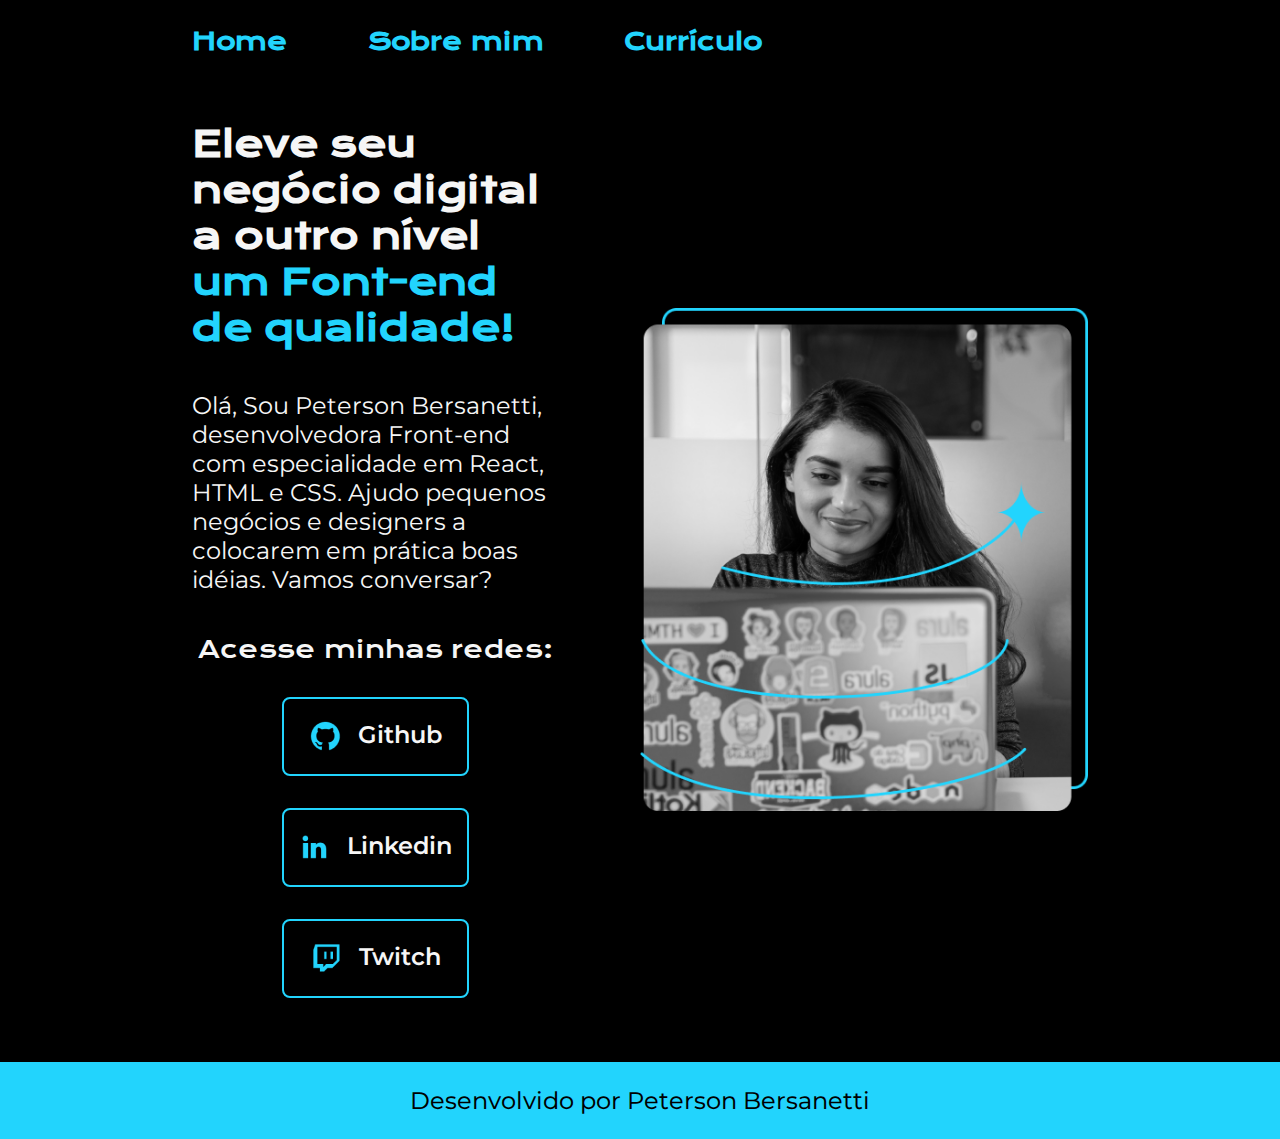
<file: index.html>
<!DOCTYPE html>
<html lang="pt-br">
<head>
    <meta charset="UTF-8">
    <meta http-equiv="X-UA-Compatible" content="IE=edge">
    <meta name="viewport" content="width=device-width, initial-scale=1.0">
    <title>Portifólio</title>
    <link rel="stylesheet" href="./styles/styles.css">
</head>
<body>
    <header class="cabecalho">
        <nav class="cabecalho__menu">
            <a class="cabecalho__menu_link" href="./index.html">Home</a>
            <a class="cabecalho__menu_link" href="./about.html">Sobre mim</a>
            <a class="cabecalho__menu_link" href="./lates.html">Currículo</a>
        </nav>
    </header>
    <main class="apresentacao">
        <section class="apresentacao__conteudo">
            <h1 class="apresentacao__conteudo__titulo">Eleve seu negócio digital a outro nível <strong class="titulo-destaque"> um Font-end de qualidade!</strong></h1>
            <p class="apresentacao__conteudo__texto">Olá, Sou Peterson Bersanetti, desenvolvedora Front-end com especialidade em React, HTML e CSS. Ajudo pequenos negócios e designers a colocarem em prática boas idéias. Vamos conversar?</p>
            <div class="apresentacao__links">
                <h2 class="apresentacao__links_subtitulo">Acesse minhas redes:</h2>
                <a class="apresentacao__links__navegacao" href="https://github.com/petersonbersanetti">
                    <img src="./assets/github.png" alt="Github">
                    Github
                </a>
                <a class="apresentacao__links__navegacao" href="https://www.linkedin.com/in/petersonbersanetti/" >
                    <img src="./assets/linkedin.png" alt="Linkedin">
                    Linkedin
                </a>
                <a class="apresentacao__links__navegacao" href="https://www.twitch.tv/pettzada">
                    <img src="./assets/twitch.png" alt="Twitch">
                    Twitch
                </a>
            </div>
        </section>
        <img class="img-portal" src="./assets/imagem.png" alt="Foto da Joana Santos programando">
    </main>
    <footer>
        <p class="rodape">Desenvolvido por Peterson Bersanetti</p>
    </footer>
</body>
</html>
</file>
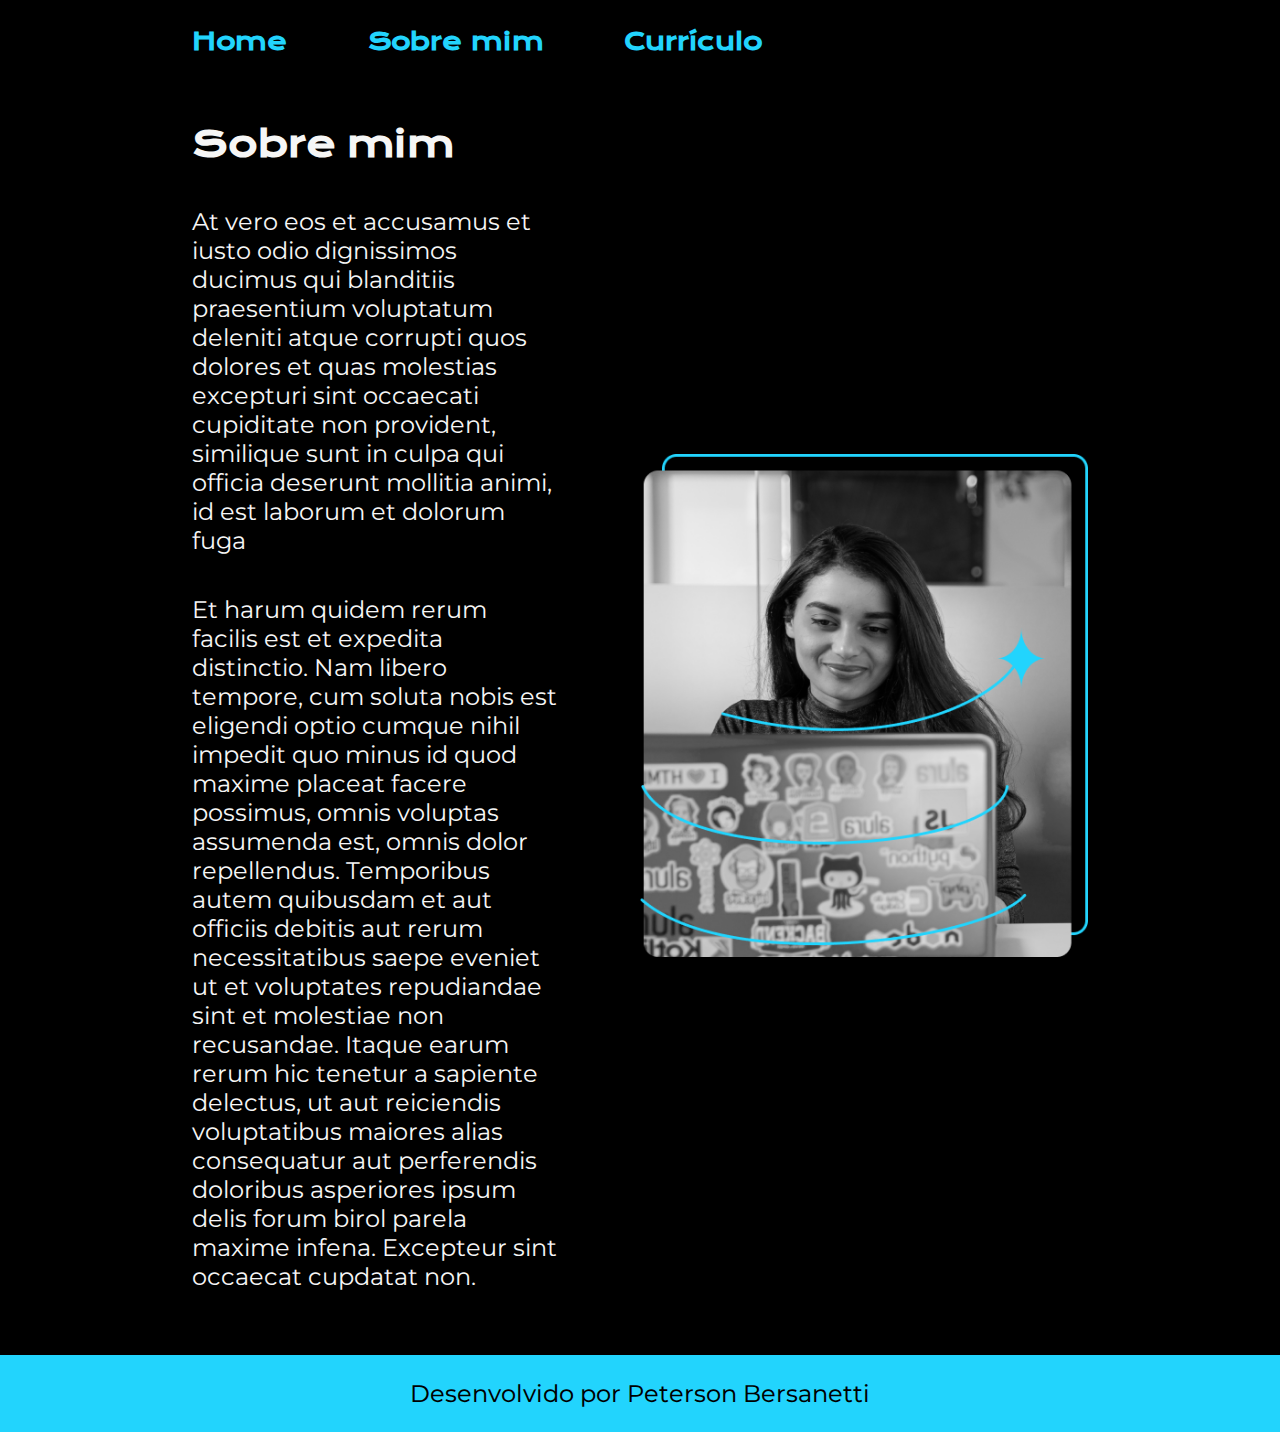
<file: about.html>
<!DOCTYPE html>
<html lang="pt-br">
<head>
    <meta charset="UTF-8">
    <meta http-equiv="X-UA-Compatible" content="IE=edge">
    <meta name="viewport" content="width=device-width, initial-scale=1.0">
    <title>Sobre mim</title>
    <link rel="stylesheet" href="./styles/styles.css">
</head>
<body>
    <header class="cabecalho">
        <nav class="cabecalho__menu">
            <a class="cabecalho__menu_link" href="./index.html">Home</a>
            <a class="cabecalho__menu_link" href="./about.html">Sobre mim</a>
            <a class="cabecalho__menu_link" href="./lates.html">Currículo</a>
        </nav>
    </header>

    <main class="apresentacao">
        <section class="apresentacao__conteudo">
            <h1 class="apresentacao__conteudo__titulo">Sobre mim</h1>
                <p class="apresentacao__conteudo__texto">At vero eos et accusamus et iusto odio dignissimos ducimus qui blanditiis praesentium voluptatum deleniti atque corrupti quos dolores et quas molestias excepturi sint occaecati cupiditate non provident, similique sunt in culpa qui officia deserunt mollitia animi, id est laborum et dolorum fuga</p>
                <p class="apresentacao__conteudo__texto">Et harum quidem rerum facilis est et expedita distinctio. Nam libero tempore, cum soluta nobis est eligendi optio cumque nihil impedit quo minus id quod maxime placeat facere possimus, omnis voluptas assumenda est, omnis dolor repellendus. Temporibus autem quibusdam et aut officiis debitis aut rerum necessitatibus saepe eveniet ut et voluptates repudiandae sint et molestiae non recusandae. Itaque earum rerum hic tenetur a sapiente delectus, ut aut reiciendis voluptatibus maiores alias consequatur aut perferendis doloribus asperiores ipsum delis forum birol parela maxime infena. Excepteur sint occaecat cupdatat non.</p>
        </section>
        <img class="img-portal" src="./assets/imagem.png" alt="Foto da Joana Santos programando">
    </main>

    <footer>
        <p class="rodape">Desenvolvido por Peterson Bersanetti</p>
    </footer>

</body>
</html>
</file>
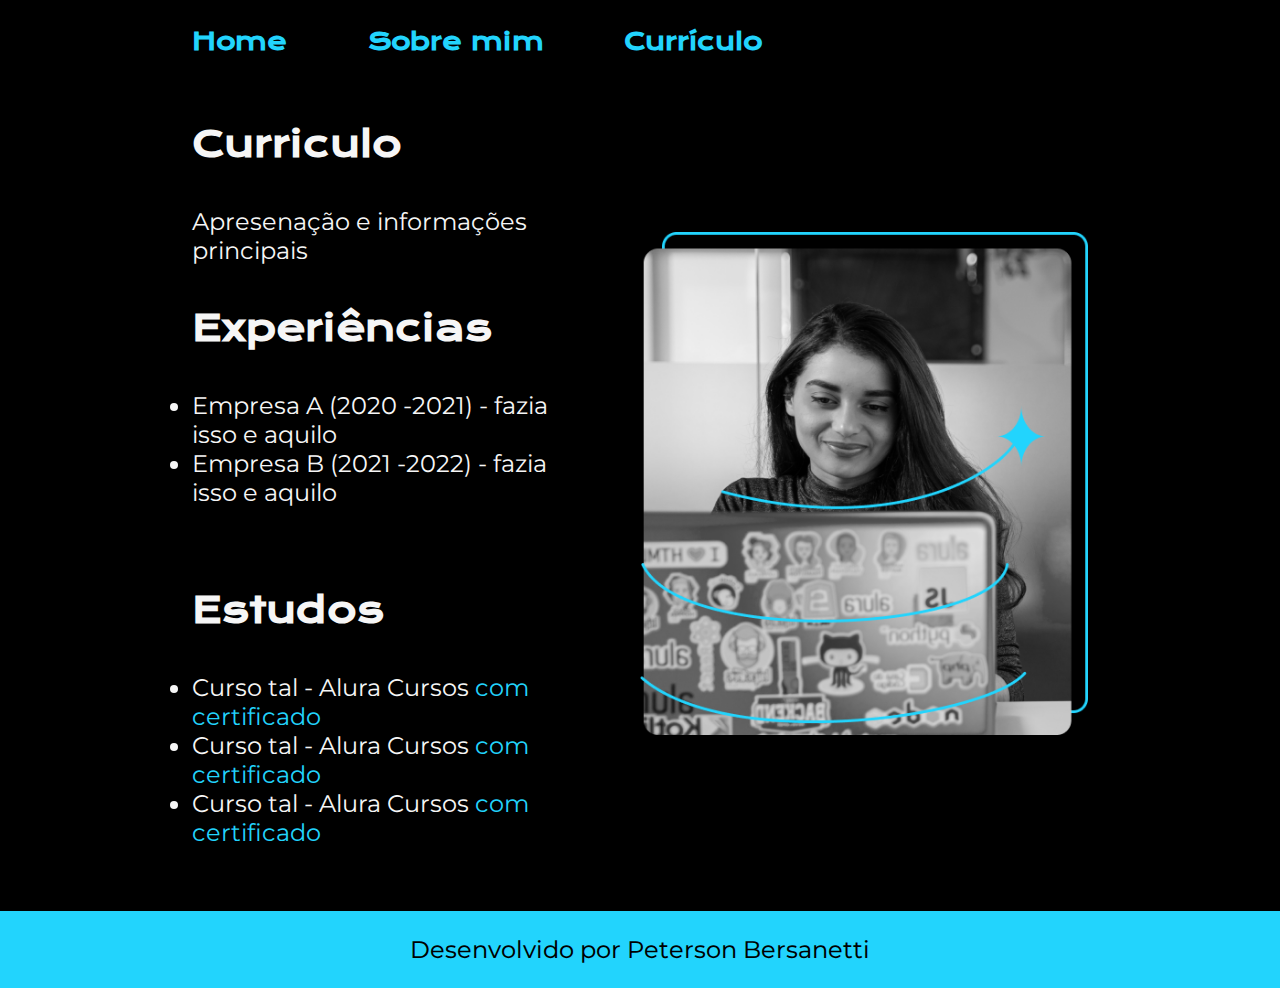
<file: lates.html>
<!DOCTYPE html>
<html lang="pt-br">
<head>
    <meta charset="UTF-8">
    <meta http-equiv="X-UA-Compatible" content="IE=edge">
    <meta name="viewport" content="width=device-width, initial-scale=1.0">
    <title>Curriculo</title>
    <link rel="stylesheet" href="./styles/styles.css">
</head>
<body>
    <header class="cabecalho">
        <nav class="cabecalho__menu">
            <a class="cabecalho__menu_link" href="./index.html">Home</a>
            <a class="cabecalho__menu_link" href="./about.html">Sobre mim</a>
            <a class="cabecalho__menu_link" href="./lates.html">Currículo</a>
        </nav>
    </header>
    <main class="apresentacao">
        <section class="apresentacao__conteudo">
            <h1 class="apresentacao__conteudo__titulo">Curriculo</h1>
            <p class="apresentacao__conteudo__texto">Apresenação e informações principais
            <h2 class="apresentacao__conteudo__titulo">Experiências</h2>
                <ul class="apresentacao__conteudo__texto">
                    <li a="textos__curriculo">Empresa A (2020 -2021) - fazia isso e aquilo</li>
                    <li a="textos__curriculo">Empresa B (2021 -2022) - fazia isso e aquilo</li>
                 </ul>
            </p>
            <h2 class="apresentacao__conteudo__titulo">Estudos</h3>
                <div class="apresentacao__conteudo__texto">
                    <ul class="apresentacao__conteudo__texto">
                        <li>Curso tal - Alura Cursos <a href="linkdocertificado">com certificado</a> </li>
                        <li>Curso tal - Alura Cursos <a href="linkdocertificado">com certificado</a></li>
                        <li>Curso tal - Alura Cursos <a href="linkdocertificado">com certificado</a></li>
                    </ul>
                </div>
        </section>
        <img class="img-portal" src="./assets/imagem.png" alt="Foto da Joana Santos programando">
    </main>

    <footer>
        <p class="rodape">Desenvolvido por Peterson Bersanetti</p>
    </footer>

</body>
</html>
</file>
<file: styles/styles.css>
@import url('https://fonts.googleapis.com/css2?family=Krona+One&display=swap');
@import url('https://fonts.googleapis.com/css2?family=Krona+One&family=Montserrat:wght@400;600&display=swap');

:root{
    --cor-primaria: #000000;
    --cor-secundaria: #F6F6F6;
    --cor-terciaria: #22D4FD;
    --cor-hover: #272727;

    --font-principal: 'Krona One', sans-serif;
    --font-secundaria: 'Montserrat', sans-serif;
}

*{
    margin: 0;
    padding: 0;
}

body{
    /*height: 100vh; vh = viweport height tamanho da pagina vai ser adaptativa a janela*/
    box-sizing: border-box; /* impedir que imagem sai da dimensao da classe pai */
    color: var(--cor-secundaria);
    background-color: var(--cor-primaria)
}  

.cabecalho{
    padding: 2% 0% 0% 15%;
}

.cabecalho__menu{
    display: flex;
    gap: 80px;
}

.cabecalho__menu_link{
    font-family: var(--font-principal);
    font-size: 1.5rem;
    font-weight: 600;
    color: var(--cor-terciaria);
    text-decoration: none;
}

.apresentacao{
    /* margin: 10% 15%; */
    padding: 5% 15%;
    display: flex;
    align-items: center;
    justify-content: space-between;
    gap: 82px
}

.apresentacao__curriculo{
    /* margin: 10% 15%; */
    padding: 5% 15%;
    display: flex;
    align-items: center;
    justify-content: space-between;
}

.apresentacao__conteudo{
    width: 50%;
    display: flex;
    flex-direction: column;
    gap: 40px;
}

.apresentacao__conteudo__titulo{
    font-size: 2.25rem;
    font-family: var(--font-principal)
}

.apresentacao__conteudo__texto{
    font-size: 1.5rem;
    font-family: var(--font-secundaria) 
}

.apresentacao__conteudo__texto a{
    text-decoration: none;
    color: var(--cor-terciaria);
    font-size: 1.5rem;
    font-family: var(--font-secundaria)
}

.apresentacao__links{
    display: flex; /*coloca os quadros lado a lado*/
    flex-direction: column; /*falando para o flexbox que eu quero em colunas e nao linhas(rows)*/
    justify-content: space-between; /**/
    align-items: center; /*centralizando o objeto*/
    gap: 32px; /*distancia entre um elemento e outro*/
}

.apresentacao__links_subtitulo{
    font-family: var(--font-principal);
    font-weight: 400;
    font-size: 1.5rem;
}

.apresentacao__links__navegacao{
    display: flex;
    justify-content: center;
    gap: 16px;
    /* background-color: #22D4FD; */
    border: 2px solid var(--cor-terciaria); /*colocando uma borda solida(podendo mudar para pontilhada (dotted) com a cor desejada*/
    width: 50%; /*designando o tamanho horizontal botao*/
    text-align: center; /*forma de alinhamento do texto centradlizado*/
    border-radius: 8px; /*definindo o raio da borda do botao*/
    font-size: 1.5rem; /*definindo o tamanho da fonte do texto do botao*/
    font-weight: 600; /**/
    padding: 21.5px 0; /*definindo a distancia em que o texto vai estar da borda*/
    text-decoration: 0; /*remove underline do link*/
    color: var(--cor-secundaria); /*definindo a cor do texto*/
    font-family: var(--font-secundaria); /*definindo a fonte do texto que ja foi importada para o projeto*/
}

.apresentacao__links__link:hover{
    background-color: var(--cor-hover);
}

.img-portal{
    width: 50%;
}

.titulo-destaque{
    color: var(--cor-terciaria);
}

.rodape{
    padding: 24px;
    color: var(--cor-primaria);
    background-color: var(--cor-terciaria);
    text-align: center;
    font-family: var(--font-secundaria);
    font-size: 1.5rem;
    font-weight: 440;
}

@media (max-width: 1200px) {
    .cabecalho{
        padding: 10%;
    }

    .cabecalho__menu{
        justify-content: center;
    }

    .apresentacao{
        padding: 5%;
    }

    .apresentacao__conteudo{
        width: auto;
    }
    
    .apresentacao{
        flex-direction: column-reverse;
    }
 }
</file>
